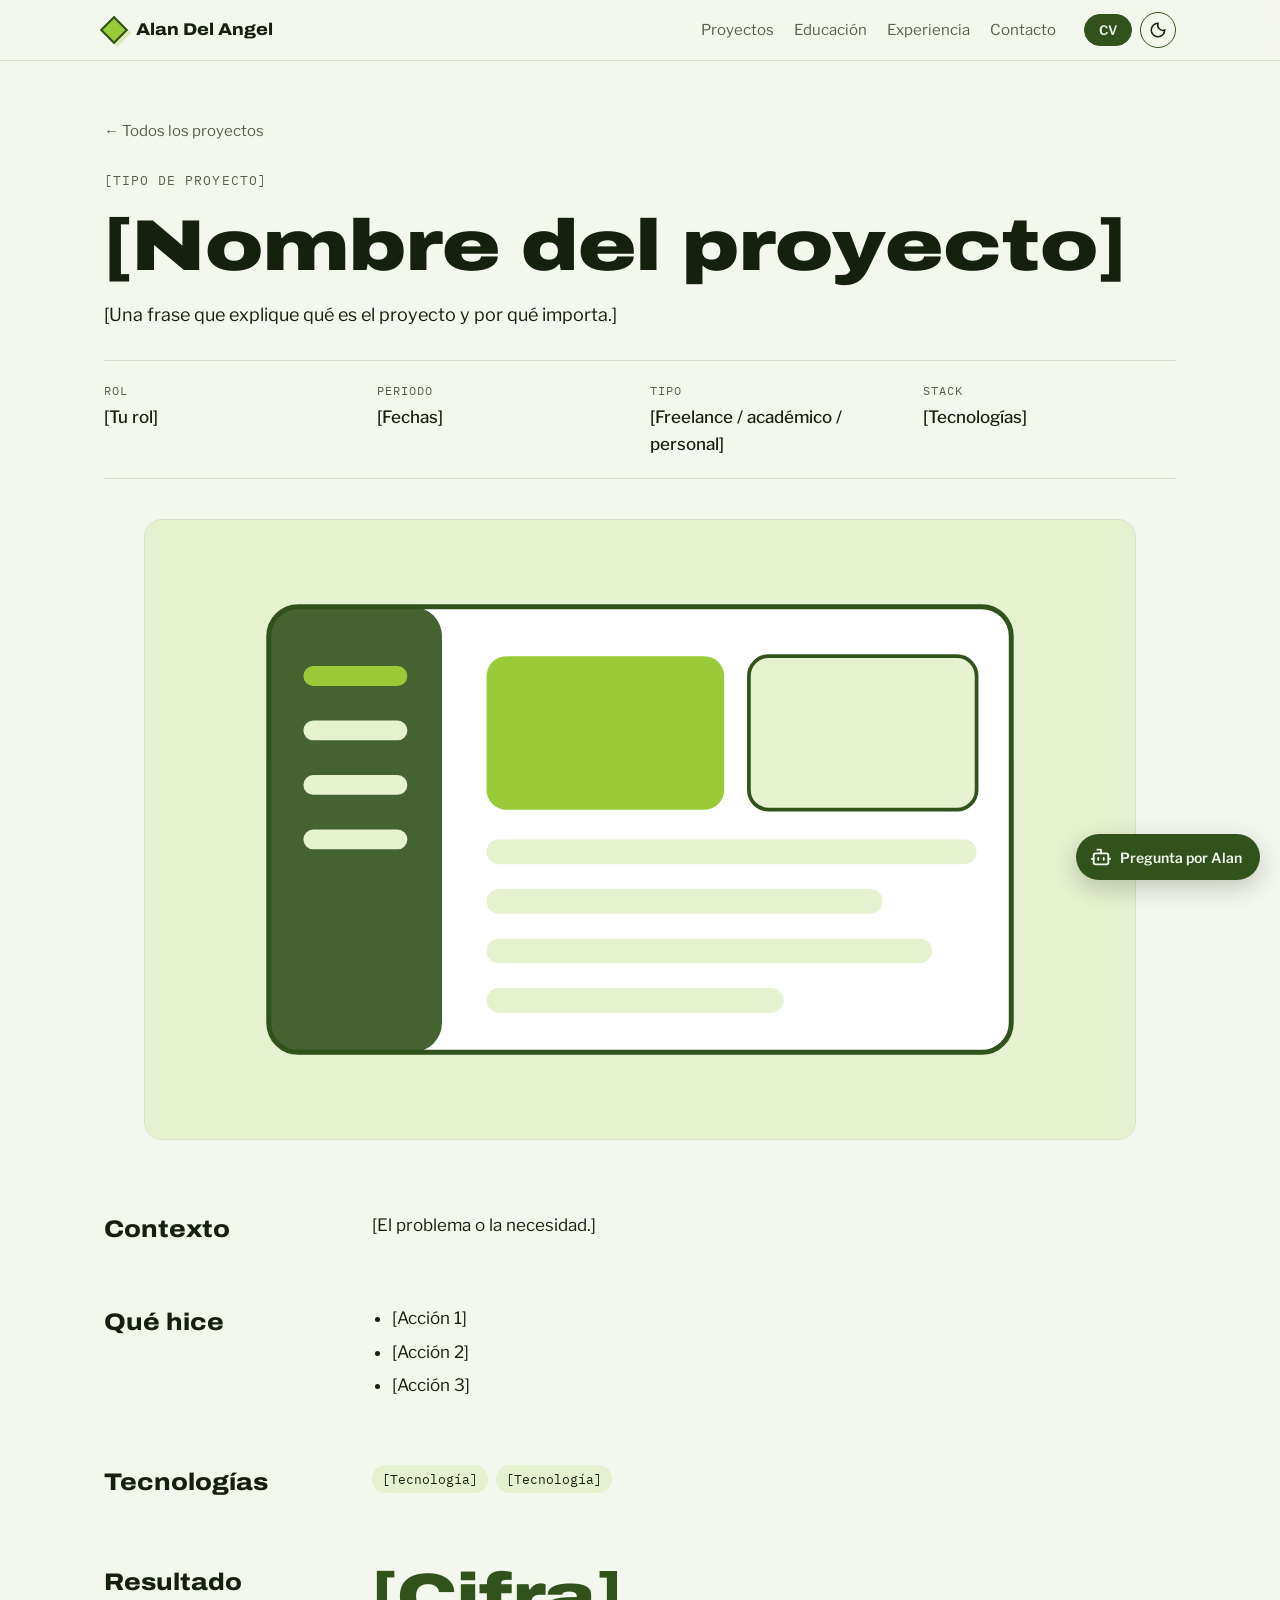
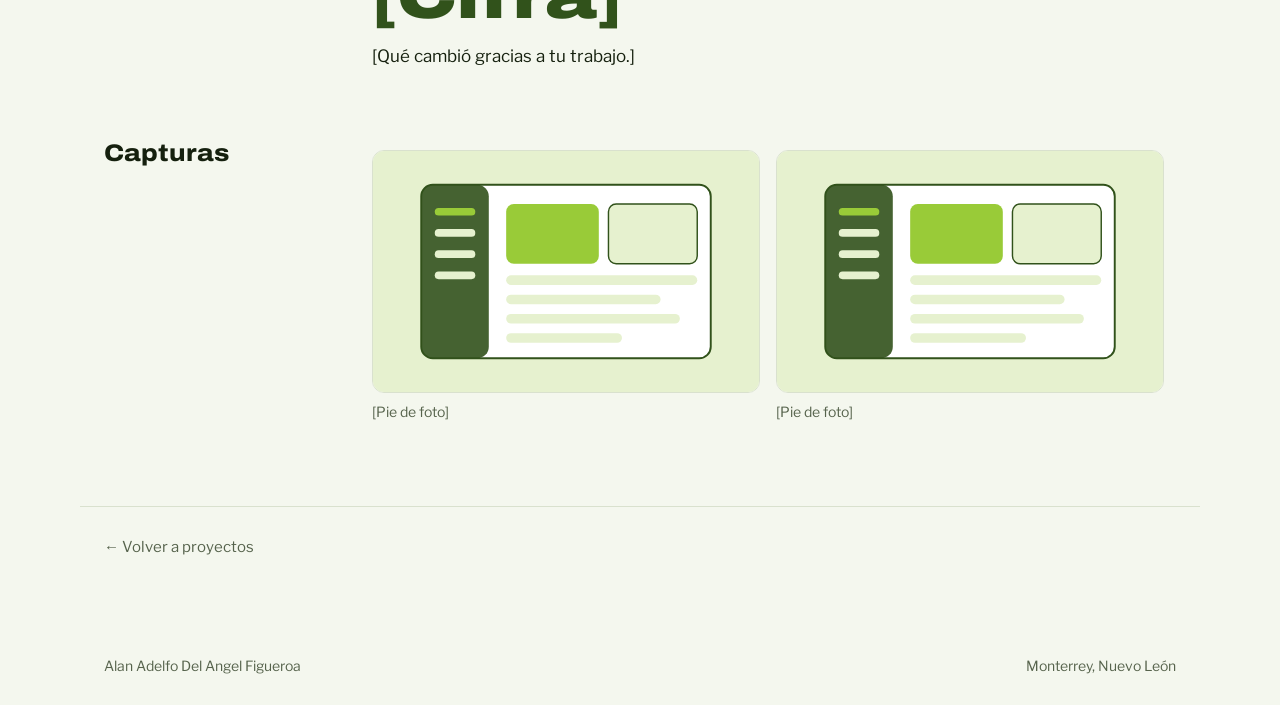
<file: proyectos/plantilla-proyecto.html>
<!doctype html>
<html lang="es">
<head>
<meta charset="utf-8">
<meta name="viewport" content="width=device-width, initial-scale=1, viewport-fit=cover">
<title>[Nombre del proyecto] | Alan Del Angel</title>
<meta name="description" content="[Descripción corta del proyecto para buscadores y redes sociales]">
<meta property="og:title" content="[Nombre del proyecto] | Alan Del Angel">
<meta property="og:description" content="[Descripción corta del proyecto para buscadores y redes sociales]">
<link rel="icon" href="data:image/svg+xml,%3Csvg xmlns='http://www.w3.org/2000/svg' viewBox='0 0 32 32'%3E%3Crect x='6' y='6' width='20' height='20' transform='rotate(45 16 16)' fill='%2399CB38' stroke='%2331521B' stroke-width='2.5'/%3E%3C/svg%3E">
<link rel="preconnect" href="https://fonts.googleapis.com">
<link rel="preconnect" href="https://fonts.gstatic.com" crossorigin>
<link rel="stylesheet" href="https://fonts.googleapis.com/css2?family=Archivo:wdth,wght@112..125,500..900&family=IBM+Plex+Mono:wght@400;500&family=Libre+Franklin:ital,wght@0,400;0,500;0,600;1,400&display=swap">
<link rel="stylesheet" href="../css/styles.css">
</head>
<body>

<nav class="nav" aria-label="Principal">
  <div class="wrap">
    <a class="brand" href="../index.html"><span class="mark" aria-hidden="true"></span><span>Alan Del Angel</span></a>
    <ul class="nav-links">
      <li><a href="../index.html#proyectos">Proyectos</a></li>
      <li><a href="../index.html#educacion">Educación</a></li>
      <li><a href="../index.html#experiencia">Experiencia</a></li>
      <li><a href="../index.html#contacto">Contacto</a></li>
    </ul>
    <div class="nav-tools">
      <a class="pill pill-solid" href="../assets/cv/CV_Alan_Del_Angel_ES.pdf" target="_blank" rel="noopener">CV</a>
      <button class="pill theme-btn" id="theme-toggle" type="button" aria-label="Cambiar tema">
        <svg viewBox="0 0 24 24" fill="none" stroke="currentColor" stroke-width="2" aria-hidden="true"><path d="M12 3a9 9 0 1 0 9 9A7 7 0 0 1 12 3z"/></svg>
      </button>
    </div>
  </div>
</nav>

<main>
  <header class="case-hero">
    <div class="wrap">
      <a class="back" href="../index.html#proyectos">&larr; Todos los proyectos</a>
      <p class="eyebrow">[Tipo de proyecto]</p>
      <h1>[Nombre del proyecto]</h1>
      <p class="lede">[Una frase que explique qué es el proyecto y por qué importa.]</p>
      <dl class="facts">
      <div><dt>Rol</dt><dd>[Tu rol]</dd></div>
      <div><dt>Periodo</dt><dd>[Fechas]</dd></div>
      <div><dt>Tipo</dt><dd>[Freelance / académico / personal]</dd></div>
      <div><dt>Stack</dt><dd>[Tecnologías]</dd></div>
      </dl>
      <!-- Cover: replace the src with a real screenshot (e.g. ../assets/img/erp-cover.png) -->
      <figure class="case-cover"><img src="../assets/img/erp-placeholder.svg" alt="[Describe la imagen]"></figure>
    </div>
  </header>

  <!-- Case study content. Edit or delete the text in [brackets] -->
  <div class="wrap case-body">
    <h2>Contexto</h2>
    <div>
      <p>[El problema o la necesidad.]</p>
    </div>
    <h2>Qué hice</h2>
    <div>
      <ul>
        <li>[Acción 1]</li>
        <li>[Acción 2]</li>
        <li>[Acción 3]</li>
      </ul>
    </div>
    <h2>Tecnologías</h2>
    <div>
      <ul class="tags"><li>[Tecnología]</li><li>[Tecnología]</li></ul>
    </div>
    <h2>Resultado</h2>
    <div>
      <p class="big-result">[Cifra]</p>
      <p>[Qué cambió gracias a tu trabajo.]</p>
    </div>
    <h2>Capturas</h2>
    <div>
      <div class="gallery">
        <!-- Add your screenshots to ../assets/img/ and update the src -->
        <figure><img src="../assets/img/erp-placeholder.svg" alt="[Descripción]"><figcaption>[Pie de foto]</figcaption></figure>
        <figure><img src="../assets/img/erp-placeholder.svg" alt="[Descripción]"><figcaption>[Pie de foto]</figcaption></figure>
      </div>
    </div>
  </div>

  <div class="wrap next">
    <a class="back" href="../index.html#proyectos">&larr; Volver a proyectos</a>
    
  </div>
</main>

<footer><div class="wrap"><span>Alan Adelfo Del Angel Figueroa</span><span>Monterrey, Nuevo León</span></div></footer>
<script src="../js/main.js"></script>
<script src="../js/chat.js" defer></script>
</body>
</html>
</file>
<file: css/styles.css>
/* =========================================================
   Alan Del Angel portfolio - main stylesheet
   To change colors or fonts, edit only the variables in
   :root (light theme) and in the dark theme blocks.
   ========================================================= */

:root {
  /* Colors - light theme */
  --bg: #F4F7EE;          /* page background */
  --surface: #FFFFFF;     /* cards */
  --ink: #15200E;         /* main text */
  --muted: #56634C;       /* secondary text */
  --line: #D9E1CE;        /* borders and dividers */
  --forest: #31521B;      /* dark green (brand color) */
  --lime: #99CB38;        /* lime green (accent) */
  --lime-soft: #E6F1CF;   /* very light green (soft backgrounds) */
  --on-forest: #F4F7EE;   /* text on dark green */

  /* Fonts */
  --display: "Archivo", "Arial Narrow", Arial, sans-serif;
  --body: "Libre Franklin", "Franklin Gothic Book", "Helvetica Neue", Arial, sans-serif;
  --mono: "IBM Plex Mono", ui-monospace, Menlo, Consolas, monospace;

  --wrap: 1120px;         /* max content width */
  color-scheme: light;
}

/* Automatic dark theme (follows the visitor's system setting) */
@media (prefers-color-scheme: dark) {
  :root:not([data-theme="light"]) {
    --bg: #10170C; --surface: #172112; --ink: #E7EEDD; --muted: #9DAB91; --line: #2A3822;
    --forest: #A9D652; --lime: #8FC12F; --lime-soft: #22331A; --on-forest: #10170C;
    color-scheme: dark;
  }
}
/* Dark theme chosen with the toggle button */
:root[data-theme="dark"] {
  --bg: #10170C; --surface: #172112; --ink: #E7EEDD; --muted: #9DAB91; --line: #2A3822;
  --forest: #A9D652; --lime: #8FC12F; --lime-soft: #22331A; --on-forest: #10170C;
  color-scheme: dark;
}

/* ---------- base ---------- */
* { box-sizing: border-box; }
html { scroll-behavior: smooth; scroll-padding-top: 80px; }
body {
  margin: 0;
  background: var(--bg); color: var(--ink);
  font-family: var(--body); font-size: 17px; line-height: 1.6;
  -webkit-font-smoothing: antialiased;
}
body::before { content: ""; position: fixed; inset: 0 0 auto; height: env(safe-area-inset-top, 0px); z-index: 10; background: var(--bg); }
img { max-width: 100%; display: block; }
a { color: inherit; }
:focus-visible { outline: 3px solid var(--lime); outline-offset: 3px; border-radius: 4px; }
@media (prefers-reduced-motion: reduce) {
  html { scroll-behavior: auto; }
  *, *::before, *::after { animation: none !important; transition: none !important; }
}

.wrap {
  max-width: var(--wrap); margin: 0 auto;
  padding-left: max(24px, env(safe-area-inset-left, 0px));
  padding-right: max(24px, env(safe-area-inset-right, 0px));
}
@media (max-width: 520px) {
  .wrap { padding-left: max(16px, env(safe-area-inset-left, 0px)); padding-right: max(16px, env(safe-area-inset-right, 0px)); }
}

/* ---------- navigation bar ---------- */
.nav { position: sticky; top: env(safe-area-inset-top, 0px); z-index: 5; background: color-mix(in srgb, var(--bg) 90%, transparent); backdrop-filter: blur(10px); border-bottom: 1px solid var(--line); }
.nav .wrap { display: flex; align-items: center; gap: 16px; padding-block: 12px; }
.brand { display: flex; align-items: center; gap: 12px; text-decoration: none; font-family: var(--display); font-weight: 800; font-stretch: 112%; white-space: nowrap; }
/* Brand mark: the diamond is drawn by ::after and its shadow by ::before,
   so the shadow can spin slowly on its own axis behind the diamond */
.mark { position: relative; width: 20px; height: 20px; flex: none; }
.mark::before, .mark::after { content: ""; position: absolute; inset: 0; box-sizing: border-box; }
.mark::after { background: var(--lime); border: 2px solid var(--forest); transform: rotate(45deg); }
.mark::before { background: var(--lime-soft); background: color-mix(in srgb, var(--lime) 15%, var(--lime-soft)); transform: translate(3px, 3px) rotate(45deg); animation: mark-spin 20s linear infinite; }
@keyframes mark-spin { from { transform: translate(3px, 3px) rotate(45deg); } to { transform: translate(3px, 3px) rotate(405deg); } }
@media (prefers-reduced-motion: reduce) { .mark::before { animation: none; } }
.nav-links { display: flex; gap: 20px; list-style: none; margin: 0 0 0 auto; padding: 0; font-size: 15px; }
.nav-links a { text-decoration: none; color: var(--muted); }
.nav-links a:hover { color: var(--ink); }
.nav-tools { display: flex; align-items: center; gap: 8px; margin-left: 12px; }
.pill { display: inline-flex; align-items: center; gap: 6px; padding: 7px 14px; border-radius: 999px; border: 1.5px solid var(--forest); background: transparent; color: var(--ink); font: 600 13px var(--body); text-decoration: none; cursor: pointer; white-space: nowrap; }
.pill:hover { background: var(--lime-soft); }
.pill-solid { background: var(--forest); color: var(--on-forest); }
.pill-solid:hover { background: var(--forest); opacity: .9; }
.theme-btn { width: 36px; height: 36px; padding: 0; justify-content: center; }
.theme-btn svg { width: 18px; height: 18px; }
@media (max-width: 900px) { .nav-links { display: none; } .nav-tools { margin-left: auto; } }
@media (max-width: 420px) { .brand span:last-child { display: none; } }

/* ---------- hero ---------- */
.hero { position: relative; overflow: hidden; }
.hero .wrap { display: grid; grid-template-columns: minmax(0, 1.35fr) minmax(0, 1fr); gap: 40px; align-items: center; padding-block: 10px 40px; }
.eyebrow { font-family: var(--mono); font-size: 13px; letter-spacing: .08em; text-transform: uppercase; color: var(--muted); margin: 0 0 18px; }
.hero h1 { font-family: var(--display); font-weight: 900; font-stretch: 125%; font-size: clamp(44px, 7.4vw, 92px); line-height: .95; letter-spacing: -.01em; margin: 0; text-wrap: balance; }
.hero h1 .accent { color: var(--forest); }

/* Terminal effect on the name: .ghost reserves the space of the full name
   (invisible) so the page does not jump, and .typed shows the letters typed so far */
.hero h1.typewriter { position: relative; text-wrap: wrap; }
.hero h1.typewriter .ghost { visibility: hidden; }
.hero h1.typewriter .typed { position: absolute; inset: 0; }
.cursor {
  display: inline-block; width: .5em; height: .82em; margin-left: .06em;
  vertical-align: -.04em; background: var(--ink);
  animation: parpadeo 1.06s step-end infinite;
}
/* While typing or erasing, the cursor stays solid (like a real terminal) */
.hero h1.typing .cursor { animation: none; }
@keyframes parpadeo { 50% { opacity: 0; } }
.lede { font-size: 18px; line-height: 1.45; max-width: 36em; margin: 26px 0 32px; }
.actions { display: flex; flex-wrap: wrap; gap: 12px; }
.btn { display: inline-flex; align-items: center; gap: 10px; padding: 13px 22px; border-radius: 999px; font-weight: 600; font-size: 15px; text-decoration: none; border: 2px solid var(--forest); cursor: pointer; transition: transform .15s ease; }
.btn:hover { transform: translateY(-2px); }
.btn-solid { background: var(--forest); color: var(--on-forest); }
.btn-ghost { background: transparent; color: var(--ink); }

.emblem { position: relative; aspect-ratio: 1; max-width: 420px; width: 100%; justify-self: end; }
.emblem .diamond { position: absolute; inset: 14%; background: var(--lime); border: 3px solid var(--forest); transform: rotate(45deg); box-shadow: 18px 18px 0 var(--lime-soft); animation: settle 1.1s cubic-bezier(.2,.8,.2,1) both; }
/* Optional profile photo: main.js shows it (and hides "AD") only if assets/img/photo.jpg loads.
   The photo sits inside the rotated diamond, counter-rotated so it stays upright and clipped by the border. */
.emblem .diamond { overflow: hidden; }
.emblem .photo { position: absolute; left: 50%; top: 50%; width: 142%; height: 142%; max-width: none; object-fit: cover; transform: translate(-50%, -50%) rotate(-45deg); }
.emblem .photo[hidden] { display: none; }
.emblem.has-photo .initials { display: none; }
.emblem .initials { position: absolute; inset: 0; display: grid; place-items: center; font-family: var(--display); font-weight: 900; font-stretch: 125%; font-size: clamp(56px, 9vw, 104px); color: #15200E; letter-spacing: -.02em; }
@keyframes settle { from { transform: rotate(20deg) scale(.92); } to { transform: rotate(45deg) scale(1); } }
.coords { position: absolute; top: calc(100% + 44px); left: 0; right: 0; text-align: center; font-family: var(--mono); font-size: 12px; color: var(--muted); letter-spacing: .04em; }
.cerro { display: block; width: 100%; height: auto; margin-top: -8px; }
.cerro .fill { fill: var(--lime-soft); }
.cerro .ridge { fill: none; stroke: var(--forest); stroke-width: 2; }
@media (max-width: 820px) {
  .hero .wrap { grid-template-columns: 1fr; padding-block: 26px 24px; }
  .emblem { justify-self: start; max-width: 220px; order: -1; margin-bottom: 66px; }
  .coords { text-align: left; }
}

/* ---------- key figures ---------- */
.stats { background: var(--forest); color: var(--on-forest); }
/* 3 equal columns with centered text, so the spacing stays symmetric */
.stats .wrap { display: grid; grid-template-columns: repeat(3, minmax(0, 1fr)); gap: 24px 40px; padding-block: 44px; text-align: center; }
.stat b { display: block; font-family: var(--display); font-weight: 900; font-stretch: 125%; font-size: clamp(40px, 5.2vw, 64px); line-height: 1; font-variant-numeric: tabular-nums; }
.stat span { display: block; margin: 10px auto 0; font-size: 15px; line-height: 1.4; opacity: .9; max-width: 24ch; }
@media (max-width: 560px) { .stats .wrap { grid-template-columns: 1fr; gap: 28px; } }

/* ---------- sections ---------- */
section.block { padding-block: 88px 8px; }
.head { display: flex; flex-wrap: wrap; align-items: baseline; justify-content: space-between; gap: 12px 32px; margin-bottom: 32px; }
.head h2 { font-family: var(--display); font-weight: 800; font-stretch: 118%; font-size: clamp(32px, 4.4vw, 52px); line-height: 1; margin: 0; letter-spacing: -.01em; text-wrap: balance; }
.head p { margin: 0; color: var(--muted); max-width: 46ch; }
.subhead { font-family: var(--display); font-weight: 800; font-stretch: 112%; font-size: clamp(22px, 2.6vw, 30px); margin: 64px 0 20px; }

/* filters */
.filters { display: flex; flex-wrap: wrap; gap: 8px; margin-bottom: 28px; }
.filter { padding: 8px 16px; border-radius: 999px; border: 1.5px solid var(--line); background: var(--surface); color: var(--ink); font: 500 14px var(--body); cursor: pointer; }
.filter:hover { border-color: var(--forest); }
.filter[aria-pressed="true"] { background: var(--forest); border-color: var(--forest); color: var(--on-forest); }

/* project cards */
.projects { display: grid; grid-template-columns: repeat(2, minmax(0, 1fr)); gap: 28px; }
.project { display: flex; flex-direction: column; background: var(--surface); border: 1px solid var(--line); border-radius: 18px; overflow: hidden; min-width: 0; }
.project.wide { grid-column: 1 / -1; flex-direction: row; }
.project .visual { aspect-ratio: 16 / 10; background: var(--lime-soft); border-bottom: 1px solid var(--line); overflow: hidden; }
.project .visual img { width: 100%; height: 100%; object-fit: cover; }
.project .visual.fig { background: #FFFFFF; }
.project .visual.fig img { object-fit: contain; padding: 14px; }
.project.wide .visual { flex: 1.2; aspect-ratio: auto; min-height: 320px; border-bottom: 0; border-right: 1px solid var(--line); }
.project.wide .body { flex: 1; }
.body { padding: 26px 28px 30px; display: flex; flex-direction: column; gap: 12px; min-width: 0; }
.kind { font-family: var(--mono); font-size: 12px; letter-spacing: .08em; text-transform: uppercase; color: var(--muted); }
.project h3 { font-family: var(--display); font-weight: 800; font-stretch: 112%; font-size: 26px; line-height: 1.1; margin: 0; text-wrap: balance; }
.project h3 a { text-decoration: none; }
.project h3 a:hover { text-decoration: underline; text-decoration-thickness: 2px; text-underline-offset: 4px; }
.project p { margin: 0; }
.result { font-weight: 600; color: var(--forest); }
.tags { display: flex; flex-wrap: wrap; gap: 8px; list-style: none; padding: 0; margin: 4px 0 0; }
.tags li { font-family: var(--mono); font-size: 12.5px; padding: 4px 10px; border-radius: 999px; background: var(--lime-soft); color: var(--ink); }
.more { margin-top: auto; padding-top: 6px; font-weight: 600; color: var(--forest); text-decoration: none; }
.more:hover { text-decoration: underline; }
.links { margin-top: auto; padding-top: 6px; display: flex; flex-wrap: wrap; gap: 6px 22px; }
.links .more { margin-top: 0; padding-top: 0; }
.project[hidden] { display: none; }
@media (max-width: 820px) {
  .projects { grid-template-columns: 1fr; }
  .project.wide { flex-direction: column; }
  .project.wide .visual { min-height: 0; aspect-ratio: 16 / 10; border-right: 0; border-bottom: 1px solid var(--line); }
}

/* research and reports */
.docs { list-style: none; margin: 0; padding: 0; border-top: 1px solid var(--line); }
.docs li { display: grid; grid-template-columns: 120px minmax(0, 1fr) auto; gap: 8px 28px; align-items: center; padding-block: 22px; border-bottom: 1px solid var(--line); }
.docs .type { font-family: var(--mono); font-size: 12px; letter-spacing: .08em; text-transform: uppercase; color: var(--muted); }
.docs h3 { margin: 0; font-size: 19px; font-weight: 600; line-height: 1.35; }
.docs p { margin: 4px 0 0; color: var(--muted); font-size: 15.5px; }
@media (max-width: 680px) { .docs li { grid-template-columns: 1fr; } .docs .pill { justify-self: start; } }

/* education */
.edu { display: grid; grid-template-columns: minmax(0, 1fr) auto; gap: 32px 56px; align-items: center; padding: 36px 40px; background: var(--surface); border: 1px solid var(--line); border-radius: 18px; }
.edu-main { display: flex; flex-direction: column; gap: 10px; min-width: 0; }
.edu-main h3 { font-family: var(--display); font-weight: 800; font-stretch: 112%; font-size: clamp(26px, 3vw, 34px); line-height: 1.1; margin: 0; text-wrap: balance; }
.edu-main p { margin: 0; max-width: 60ch; }
.edu-dates { font-family: var(--mono); font-size: 13.5px; color: var(--muted); }
.edu-gpa { text-align: center; padding-left: 48px; border-left: 1px solid var(--line); }
.edu-gpa b { display: block; font-family: var(--display); font-weight: 900; font-stretch: 125%; font-size: clamp(56px, 7vw, 88px); line-height: 1; color: var(--forest); font-variant-numeric: tabular-nums; }
.edu-gpa span { display: block; margin-top: 8px; font-family: var(--mono); font-size: 12.5px; letter-spacing: .08em; text-transform: uppercase; color: var(--muted); }
.edu-tags li { font-size: 13.5px; padding: 6px 12px; }
.edu-note { margin: 14px 0 0; color: var(--muted); font-size: 15px; }
@media (max-width: 760px) {
  .edu { grid-template-columns: 1fr; padding: 28px 24px; }
  .edu-gpa { text-align: left; padding: 24px 0 0; border-left: 0; border-top: 1px solid var(--line); }
}

/* principles */
.principles { display: grid; grid-template-columns: repeat(3, minmax(0, 1fr)); gap: 28px; }
.principle { border-top: 4px solid var(--lime); padding-top: 18px; }
.principle h3 { font-family: var(--display); font-weight: 800; font-stretch: 112%; font-size: 23px; line-height: 1.15; margin: 0 0 10px; text-wrap: balance; }
.principle p { margin: 0; color: var(--muted); }
.principle small { display: block; margin-top: 12px; font-family: var(--mono); font-size: 12.5px; color: var(--forest); }
@media (max-width: 820px) { .principles { grid-template-columns: 1fr; } }

/* experience */
.timeline { list-style: none; margin: 0; padding: 0; border-top: 1px solid var(--line); }
.timeline li { display: grid; grid-template-columns: 210px minmax(0, 1fr); gap: 8px 32px; padding-block: 26px; border-bottom: 1px solid var(--line); }
.when { font-family: var(--mono); font-size: 13.5px; color: var(--muted); padding-top: 4px; font-variant-numeric: tabular-nums; }
.timeline h3 { margin: 0; font-size: 20px; font-weight: 600; line-height: 1.3; }
.timeline .org { color: var(--forest); font-weight: 500; }
.timeline p { margin: 6px 0 0; color: var(--muted); max-width: 68ch; }
.timeline .more { display: inline-block; margin-top: 10px; padding-top: 0; }
@media (max-width: 680px) { .timeline li { grid-template-columns: 1fr; } }

/* skills */
.skills { display: grid; grid-template-columns: repeat(3, minmax(0, 1fr)); gap: 28px 40px; }
.skills h3 { font-family: var(--mono); font-size: 13px; font-weight: 500; letter-spacing: .08em; text-transform: uppercase; color: var(--muted); margin: 0 0 10px; }
.skills p { margin: 0; font-size: 19px; line-height: 1.5; }
/* Languages: full row below the other skills */
.skills .langs { grid-column: 1 / -1; padding-top: 28px; border-top: 1px solid var(--line); }
.langs ul { list-style: none; margin: 0; padding: 0; display: grid; grid-template-columns: repeat(3, minmax(0, 1fr)); gap: 16px; }
.langs li { display: flex; flex-direction: column; gap: 4px; padding: 20px 22px; border: 1px solid var(--line); border-radius: 16px; background: var(--surface); }
.langs b { font-family: var(--display); font-weight: 800; font-stretch: 118%; font-size: 28px; line-height: 1.1; }
.langs span { font-family: var(--mono); font-size: 13px; letter-spacing: .06em; text-transform: uppercase; color: var(--forest); }
@media (max-width: 820px) { .langs ul { grid-template-columns: 1fr; } }
@media (max-width: 820px) { .skills { grid-template-columns: repeat(2, minmax(0, 1fr)); } }
@media (max-width: 520px) { .skills { grid-template-columns: 1fr; } }
.cert-grid { list-style: none; margin: 0; padding: 0; display: grid; grid-template-columns: repeat(2, minmax(0, 1fr)); gap: 16px; }
.cert { display: flex; gap: 18px; align-items: flex-start; padding: 20px 22px; border: 1px solid var(--line); border-radius: 16px; background: var(--surface); }
.cert[hidden] { display: none; }
/* If the Credly image does not load, the issuer's initials show instead */
.cert .badge { position: relative; flex: none; width: 64px; height: 64px; border-radius: 50%; background: var(--lime-soft); display: grid; place-items: center; }
.cert .badge::before { content: attr(data-ini); font: 600 12px var(--mono); letter-spacing: .06em; color: var(--forest); }
.cert .badge img { position: absolute; inset: 0; width: 100%; height: 100%; object-fit: contain; opacity: 0; transition: opacity .3s; }
.cert .badge.ok { background: transparent; }
.cert .badge.ok::before { content: none; }
.cert .badge.ok img { opacity: 1; }
.cert .badge.square img { border-radius: 14px; }
.cert h4 { margin: 0; font-size: 18px; font-weight: 600; line-height: 1.3; }
.cert p { margin: 4px 0 0; font-size: 14px; color: var(--muted); }
.cert .more { display: inline-block; margin-top: 8px; padding-top: 0; font-size: 15px; }
@media (max-width: 680px) { .cert-grid { grid-template-columns: 1fr; } }

/* learning now */
.learning { display: flex; flex-wrap: wrap; align-items: center; gap: 14px 24px; padding: 26px 30px; border-radius: 18px; background: var(--lime-soft); }
.learning .dot { width: 12px; height: 12px; border-radius: 50%; background: var(--lime); box-shadow: 0 0 0 6px color-mix(in srgb, var(--lime) 30%, transparent); flex: none; }
.learning p { margin: 0; font-size: 19px; min-width: 0; flex: 1 1 280px; }
.learning b { font-family: var(--mono); font-weight: 500; font-size: 12.5px; letter-spacing: .08em; text-transform: uppercase; display: block; color: var(--muted); }

/* off the clock */
.offline { display: flex; flex-wrap: wrap; gap: 10px 28px; list-style: none; margin: 0; padding: 0; font-family: var(--display); font-weight: 800; font-stretch: 118%; font-size: clamp(26px, 3.6vw, 44px); line-height: 1.1; }
.offline li:nth-child(even) { color: var(--forest); }

/* contact */
.contact { margin-top: 96px; background: var(--forest); color: var(--on-forest); }
.contact .wrap { padding-block: 72px; display: grid; grid-template-columns: minmax(0, 1.1fr) minmax(0, 1fr); gap: 40px; align-items: center; }
.contact h2 { font-family: var(--display); font-weight: 900; font-stretch: 125%; font-size: clamp(38px, 5.6vw, 72px); line-height: .98; margin: 0; text-wrap: balance; }
.channels { display: flex; flex-direction: column; gap: 6px; }
.channel { display: flex; align-items: center; justify-content: space-between; gap: 12px; padding: 14px 0; border-bottom: 1px solid color-mix(in srgb, var(--on-forest) 30%, transparent); min-width: 0; }
.channel .label { font-family: var(--mono); font-size: 12px; letter-spacing: .08em; text-transform: uppercase; opacity: .8; display: block; }
.channel .value { font-size: 18px; font-weight: 500; overflow-wrap: anywhere; text-decoration: none; }
.channel a.value:hover { text-decoration: underline; }
.copy { flex: none; background: transparent; color: var(--on-forest); border: 1.5px solid currentColor; border-radius: 999px; padding: 6px 14px; font: 600 13px var(--body); cursor: pointer; }
@media (max-width: 820px) { .contact .wrap { grid-template-columns: 1fr; } }

footer { padding-block: 28px; font-size: 14px; color: var(--muted); }
footer .wrap { display: flex; flex-wrap: wrap; justify-content: space-between; gap: 8px; }

/* ---------- project pages (case studies) ---------- */
.case-hero { padding-block: 56px 32px; }
.back { display: inline-flex; gap: 8px; color: var(--muted); text-decoration: none; font-size: 15px; margin-bottom: 28px; }
.back:hover { color: var(--ink); }
.case-hero h1 { font-family: var(--display); font-weight: 900; font-stretch: 125%; font-size: clamp(38px, 6vw, 72px); line-height: 1; margin: 0 0 20px; text-wrap: balance; }
.case-hero .lede { max-width: 46ch; margin: 0 0 32px; }
.facts { display: grid; grid-template-columns: repeat(4, minmax(0, 1fr)); gap: 20px; border-top: 1px solid var(--line); border-bottom: 1px solid var(--line); padding-block: 20px; margin: 0; }
.facts div { min-width: 0; }
.facts dt { font-family: var(--mono); font-size: 12px; letter-spacing: .08em; text-transform: uppercase; color: var(--muted); }
.facts dd { margin: 4px 0 0; font-weight: 500; }
@media (max-width: 760px) { .facts { grid-template-columns: repeat(2, minmax(0, 1fr)); } }
.case-cover { margin-block: 40px; border-radius: 18px; overflow: hidden; border: 1px solid var(--line); background: var(--lime-soft); }
.case-cover img { width: 100%; height: auto; }
.case-body { display: grid; grid-template-columns: 220px minmax(0, 1fr); gap: 16px 48px; padding-bottom: 40px; }
.case-body h2 { font-family: var(--display); font-weight: 800; font-stretch: 112%; font-size: 24px; line-height: 1.15; margin: 0; padding-top: 4px; }
.case-body > div { max-width: 66ch; margin-bottom: 36px; }
.case-body p { margin: 0 0 14px; }
.case-body ul { margin: 0 0 14px; padding-left: 20px; }
.case-body ul.tags { padding-left: 0; }
.case-body li { margin-bottom: 6px; }
.big-result { font-family: var(--display); font-weight: 900; font-stretch: 125%; font-size: clamp(40px, 6vw, 64px); line-height: 1; color: var(--forest); margin: 0 0 8px; }
.gallery { display: grid; grid-template-columns: repeat(2, minmax(0, 1fr)); gap: 16px; }
.gallery figure { margin: 0; }
.gallery img { border-radius: 12px; border: 1px solid var(--line); background: var(--lime-soft); }
.gallery figcaption { font-size: 14px; color: var(--muted); margin-top: 8px; }
.case-body .note { font-size: 14px; color: var(--muted); margin-top: 14px; }
@media (max-width: 760px) { .case-body { grid-template-columns: 1fr; } .gallery { grid-template-columns: 1fr; } }
/* case study tables */
.table-wrap { overflow-x: auto; margin: 0 0 14px; }
.case-table { width: 100%; border-collapse: collapse; font-size: 15.5px; font-variant-numeric: tabular-nums; }
.case-table th, .case-table td { text-align: left; padding: 9px 12px; border-bottom: 1px solid var(--line); }
.case-table th { font-family: var(--mono); font-size: 12px; font-weight: 500; letter-spacing: .06em; text-transform: uppercase; color: var(--muted); }
.case-table tr.hl td { font-weight: 600; color: var(--forest); }
.case-fig { margin: 8px 0 18px; border-radius: 12px; border: 1px solid var(--line); background: #FFFFFF; padding: 12px; }
.case-fig img { width: 100%; height: auto; }
.case-fig figcaption { font-size: 14px; color: #56634C; margin-top: 8px; }
.next { display: flex; justify-content: space-between; flex-wrap: wrap; gap: 12px; border-top: 1px solid var(--line); padding-block: 28px 40px; }

/* ---------- scroll reveal animations ----------
   main.js adds .reveal to blocks and .in when they enter the viewport.
   Without JavaScript, or with "reduce motion", everything renders normally. */
.reveal { opacity: 0; transform: translateY(18px); transition: opacity .6s ease, transform .6s cubic-bezier(.2,.7,.2,1); transition-delay: var(--d, 0ms); }
.reveal.in { opacity: 1; transform: none; }
.project.reveal.in.done { transition: transform .28s cubic-bezier(.2,.7,.2,1), box-shadow .28s ease, border-color .28s ease; transition-delay: 0ms; }
.hero .wrap > div:first-child > * { animation: subir .7s cubic-bezier(.2,.7,.2,1) both; }
.hero .wrap > div:first-child > :nth-child(2) { animation-delay: .08s; }
.hero .wrap > div:first-child > :nth-child(3) { animation-delay: .16s; }
.hero .wrap > div:first-child > :nth-child(4) { animation-delay: .24s; }
@keyframes subir { from { opacity: 0; transform: translateY(14px); } to { opacity: 1; transform: none; } }

/* Project cards: scale up slightly on hover (kept last so it wins over .reveal) */
@media (hover: hover) {
  .projects .project { transition: transform .28s cubic-bezier(.2,.7,.2,1), box-shadow .28s ease, border-color .28s ease; }
  .projects .project:hover { transform: scale(1.025); box-shadow: 0 18px 40px -22px rgba(21, 32, 14, .45); border-color: var(--forest); }
  .projects .project.wide:hover { transform: scale(1.012); }
}

/* ERP case study gallery */
.gallery { margin: 14px 0 6px; }
.gallery .wide { grid-column: 1 / -1; }
.gallery img { display: block; width: 100%; height: auto; background: #FFFFFF; }
.gallery .phone { display: flex; align-items: center; gap: 28px; }
.gallery .phone a { flex: 0 0 240px; }
.gallery .phone img { border: 0; background: transparent; }
.gallery .phone figcaption { font-size: 16px; margin: 0; }
@media (max-width: 760px) { .gallery .phone { flex-direction: column; align-items: flex-start; } .gallery .phone a { flex-basis: auto; width: 220px; } }
.facts:has(> div:nth-child(5)) { grid-template-columns: repeat(5, minmax(0, 1fr)); }
@media (max-width: 760px) { .facts:has(> div:nth-child(5)) { grid-template-columns: repeat(2, minmax(0, 1fr)); } }
.case-note { max-width: 46em; margin: 0 0 28px; padding: 12px 16px; border-left: 3px solid var(--forest, #31521B); border-radius: 8px; background: var(--lime-soft); font-size: 15px; }
.head h2 abbr { text-decoration: none; border: 0; cursor: help; }
.project .visual-link { display: block; width: 100%; height: 100%; }

/* Language button: lime color and globe icon so it is not confused with the CV button */
.lang-btn { background: var(--lime); border-color: var(--lime); color: #15200E; gap: 6px; padding-inline: 12px 14px; }
.lang-btn:hover { background: var(--lime); filter: brightness(1.06); }
.lang-btn svg { width: 16px; height: 16px; flex: none; }
.lang-btn span { letter-spacing: .04em; }
@media (prefers-color-scheme: dark) {
  :root:not([data-theme="light"]) .lang-btn { background: var(--lime-soft); border-color: var(--lime); color: var(--lime); }
}
:root[data-theme="dark"] .lang-btn { background: var(--lime-soft); border-color: var(--lime); color: var(--lime); }

/* ---------- chat widget (js/chat.js) ---------- */
.chat-launcher { position: fixed; right: 20px; bottom: 20px; z-index: 60; display: inline-flex; align-items: center; gap: 8px; padding: 12px 18px 12px 14px; border: 0; border-radius: 999px; background: var(--forest); color: var(--on-forest); font: 600 14px var(--body); cursor: pointer; box-shadow: 0 8px 24px rgba(21, 32, 14, .22); }
.chat-launcher svg { width: 22px; height: 22px; flex: none; }
.chat-launcher:hover { opacity: .92; }
.chat-launcher.is-open .chat-launcher-label { display: none; }
.chat-launcher.is-open { padding: 12px; }
.chat-panel { position: fixed; right: 20px; bottom: 84px; z-index: 60; width: 370px; max-height: min(580px, calc(100vh - 110px)); display: flex; flex-direction: column; background: var(--surface); color: var(--ink); border: 1px solid var(--line); border-radius: 18px; box-shadow: 0 18px 48px rgba(21, 32, 14, .24); overflow: hidden; }
.chat-panel[hidden] { display: none; }
.chat-head { display: flex; align-items: center; gap: 10px; padding: 14px 14px 14px 18px; border-bottom: 1px solid var(--line); background: var(--lime-soft); }
.chat-dot { width: 9px; height: 9px; border-radius: 50%; background: var(--lime); flex: none; }
.chat-title { margin: 0; font: 700 15px var(--body); flex: 1; }
.chat-close { width: 32px; height: 32px; display: grid; place-items: center; border: 0; border-radius: 50%; background: transparent; color: var(--ink); cursor: pointer; }
.chat-close:hover { background: var(--surface); }
.chat-close svg { width: 18px; height: 18px; }
.chat-log { flex: 1 1 auto; min-height: 120px; overflow-y: auto; overscroll-behavior: contain; padding: 16px; display: flex; flex-direction: column; gap: 10px; }
.chat-msg { flex-shrink: 0; }
/* Only the message log shrinks and scrolls; header, chips, input and note keep their size */
.chat-head, .chat-chips, .chat-form, .chat-note { flex-shrink: 0; }
.chat-msg { max-width: 86%; padding: 10px 13px; border-radius: 14px; font: 400 14.5px/1.45 var(--body); }
.chat-msg p { margin: 0; white-space: pre-line; }
.chat-bot { align-self: flex-start; background: var(--bg); border: 1px solid var(--line); border-bottom-left-radius: 4px; }
.chat-user { align-self: flex-end; background: var(--forest); color: var(--on-forest); border-bottom-right-radius: 4px; }
.chat-label { display: block; margin-bottom: 4px; font: 500 11px var(--mono); letter-spacing: .06em; text-transform: uppercase; color: var(--forest); }
.chat-typing { display: flex; gap: 5px; padding: 14px; }
.chat-typing span { width: 7px; height: 7px; border-radius: 50%; background: var(--muted); animation: chat-blink 1.2s infinite ease-in-out; }
.chat-typing span:nth-child(2) { animation-delay: .15s; }
.chat-typing span:nth-child(3) { animation-delay: .3s; }
@keyframes chat-blink { 0%, 80%, 100% { opacity: .25; } 40% { opacity: 1; } }
.chat-chips { display: flex; gap: 6px; overflow-x: auto; padding: 10px 16px; border-top: 1px solid var(--line); scrollbar-width: none; }
.chat-chips::-webkit-scrollbar { display: none; }
.chat-chip { flex: none; padding: 6px 12px; border: 1.5px solid var(--line); border-radius: 999px; background: var(--surface); color: var(--ink); font: 500 13px var(--body); cursor: pointer; white-space: nowrap; }
.chat-chip:hover { border-color: var(--forest); }
.chat-chip-fact { background: var(--lime); border-color: var(--lime); color: #15200E; font-weight: 600; }
.chat-chip:disabled, .chat-send:disabled { opacity: .55; cursor: default; }
.chat-form { display: flex; gap: 8px; padding: 10px 12px; border-top: 1px solid var(--line); }
.chat-input { flex: 1; min-width: 0; padding: 10px 14px; border: 1.5px solid var(--line); border-radius: 999px; background: var(--bg); color: var(--ink); font: 400 15px var(--body); }
.chat-input:focus { outline: none; border-color: var(--forest); }
.chat-send { width: 42px; height: 42px; flex: none; display: grid; place-items: center; border: 0; border-radius: 50%; background: var(--forest); color: var(--on-forest); cursor: pointer; }
.chat-send svg { width: 20px; height: 20px; }
.chat-note { margin: 0; padding: 0 16px 10px; font: 400 11.5px var(--body); color: var(--muted); }
@media (max-width: 560px) {
  .chat-launcher { right: 14px; bottom: 14px; padding: 14px; }
  .chat-launcher-label { display: none; }
  .chat-panel { left: 10px; right: 10px; bottom: 80px; width: auto; max-height: calc(100vh - 100px); }
}
@media (prefers-reduced-motion: reduce) { .chat-typing span { animation: none; opacity: .6; } }
@media print { .chat-launcher, .chat-panel { display: none !important; } }
</file>
